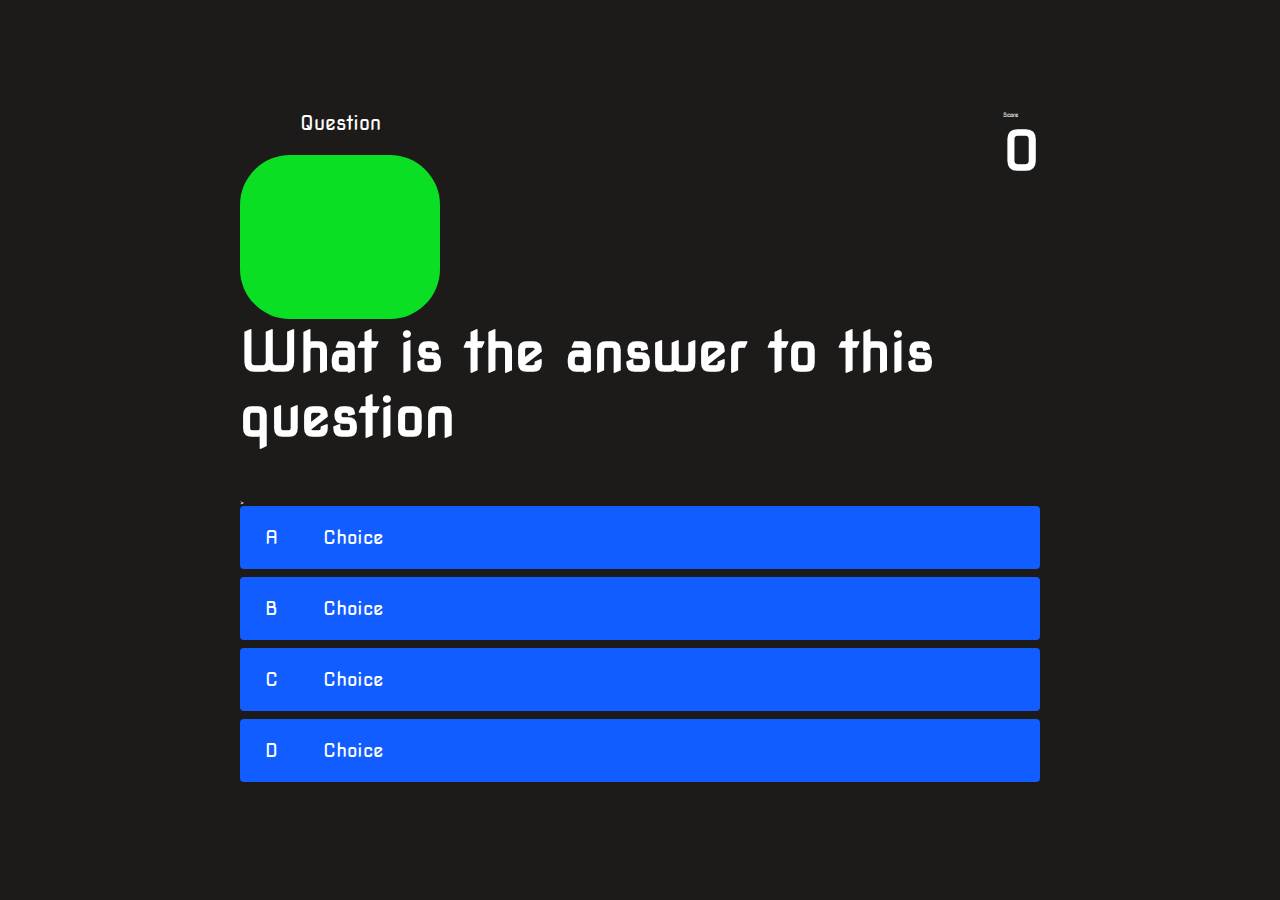
<file: Algo Champion/game.html>
<!DOCTYPE html>
<html lang="en">
<head>
    <meta charset="UTF-8">
    <meta http-equiv="X-UA-Compatible" content="IE=edge">
    <meta name="viewport" content="width=device-width, initial-scale=1.0">
    <title>Quiz Page</title>
    <link rel="stylesheet" href="style.css">
    <link rel="stylesheet" href="game.css">
    
</head>
<body>
    <div class="container">
        <div id="game" class="justify-center flex-column">
           <div id="hud">
               <div class="hud-item">
                  <p id="progressText" class="hud-prefix">
                     Question
                  </p>
                  <div id="progressBar">
                     <div id="progressBarFull"></div>
                  </div>
               </div>
               <div class="hud-item">
                   <p class="hud pefix">
                       Score
                   </p>
                   <h1 class="hud-main-text" id="score">
                       0
                   </h1>
               </div>
           </div>
           <h1 id="question">What is the answer to 
               this question
           </h1>>
           <div class="choice-container">
               <p class="choice-prefix">A</p>
               <p class="choice-text" data-number="1">Choice</p>
           </div>
           <div class="choice-container">
            <p class="choice-prefix">B</p>
            <p class="choice-text" data-number="2">Choice</p>
            </div>
            <div class="choice-container">
                <p class="choice-prefix">C</p>
                <p class="choice-text" data-number="3">Choice</p>
            </div>
            <div class="choice-container">
                <p class="choice-prefix">D</p>
                <p class="choice-text" data-number="4">Choice</p>
            </div>    
        </div>
     </div>
     <script src="highscores.js"></script>
</body>

</html>
</file>
<file: Algo Champion/style.css>
@import url('https://fonts.googleapis.com/css2?family=Nova+Round&family=Nova+Square&display=swap');

:root{
    background-color: rgb(29,26,26)
}

* {
    box-sizing: border-box;
    margin: 0;
    padding: 0;
    font-size: 62.5%;
    font-family: 'Nova Square', cursive;
}

h1 {
    font-size: 5.4rem;
    color: white;
    margin-bottom: 5rem;
}

h2 {
    font-size: 4.2rem;
    margin-bottom: 4rem;
}

.container {
    width: 100vw;
    height: 100vh;
    display: flex;
    justify-content: center;
    align-items: center;
    max-width: 80rem;
    margin: 0 auto;
    padding: 2rem;
}

.flex-column {
    display: flex;
    flex-direction: column;
}

.flex-center {
    justify-content: center;
    align-items: center;
}

.justify-center {
    justify-content: center;
}

.text-center {
    text-align: center;
}

.hidden {
    display: none;
}


.btn {
    font-size: 2.4rem;
    padding: 2rem 0;
    width: 30rem;
    text-align: center;
    margin-bottom: 1rem;
    text-decoration: none;
    color:rgb(28,26,26);
    background: linear-gradient(90deg, rgb(18,92,255)0%, rgb(0,102,255)100%);
    border-radius: 4px;
}

.btn:hover {
    cursor: pointer;
    box-shadow: 0 0.4rem 1.4rem 0 rgba(8, 114, 244, 0.6);
    transition: transform 150ms;
    transform: scale(1.03);
}

.btn[disabled]:hover {
    cursor: not-allowed;
    box-shadow: none;
    transform: none;
}

#highscore-btn{
    background: linear-gradient(90deg, rgb(255,247,9)0%, rgb(240,221,6)100%);
}

#highscore-btn:hover {
    box-shadow: 0 0.4rem 1.4rem 0 rgba(255,255,0,0.5)
}
.fa-crown {
    font-size: 2.5rem;
   margin-left: 1rem;
}
/*End*/

.end-form-container {
    width: 100%;
    display: flex;
    flex-direction: column;
    align-items: center;
    max-width: 30rem;
}

input {
    margin-bottom: 1rem;
    width: 20rem;
    padding: 1.5rem;
     font-size: 1.8rem;
    border: none;
    box-shadow: 0 0.1rem 1.4rem 0 rgba(86, 185, 235, 0.5);
}

input::placeholder {
     color: #aaa;
}

#username {
    margin-bottom: 3rem;
    width: 100%;
    outline: none;
}
</file>
<file: Algo Champion/game.css>
body {
    color: #fff;
}

.choice-container {
    display: flex;
    margin-bottom: 0.8rem;
    width: 100%;
    border-radius: 4px;
    background: rgb(18, 93, 255);
    font-size: 3rem;
    min-width: 80rem;
}

.choice-container:hover {
    cursor: pointer;
    box-shadow: 0 0.4rem 1.4rem 0 rgb(6, 103, 247, 0.5);
    transform: scale(1.02);
    transform: transform 100ms;
}
.choice-prefix {
    padding: 2rem 2.5rem;
    color: white;
}
.choice-text {
    padding: 2rem;
    width: 100%;
}

.correct {
    background: linear-gradient(32deg, rgba(11, 223, 36) 0%, rgb(41, 232
    111) 100%);
}

.incorrect {
    background: linear-gradient(32deg, rgba(230,29,29,1) 0%, rgb(224,11,11,1) 100%);
}

#hud {
    display: flex;
    justify-content: space-between;
}

.hud-prefix {
    text-align: center;
    font-size: 2rem;
}
.hud-main-text {
    text-align: center;
}
#progressBar{
    width: 20rem;
    height: 3rem;
    border: 8.2rem solid rgb(11,223,36);
    margin-top: 2rem;
    border-radius: 50px;
    overflow: hidden;
}

#progressBarFull {
    height: 100%;
    background: rgb(11,223,36);
    width: 0%;
}

@media screen and (max-width: 768px) {
   .choice-container{
       min-width: 40rem;
   }
}
</file>
